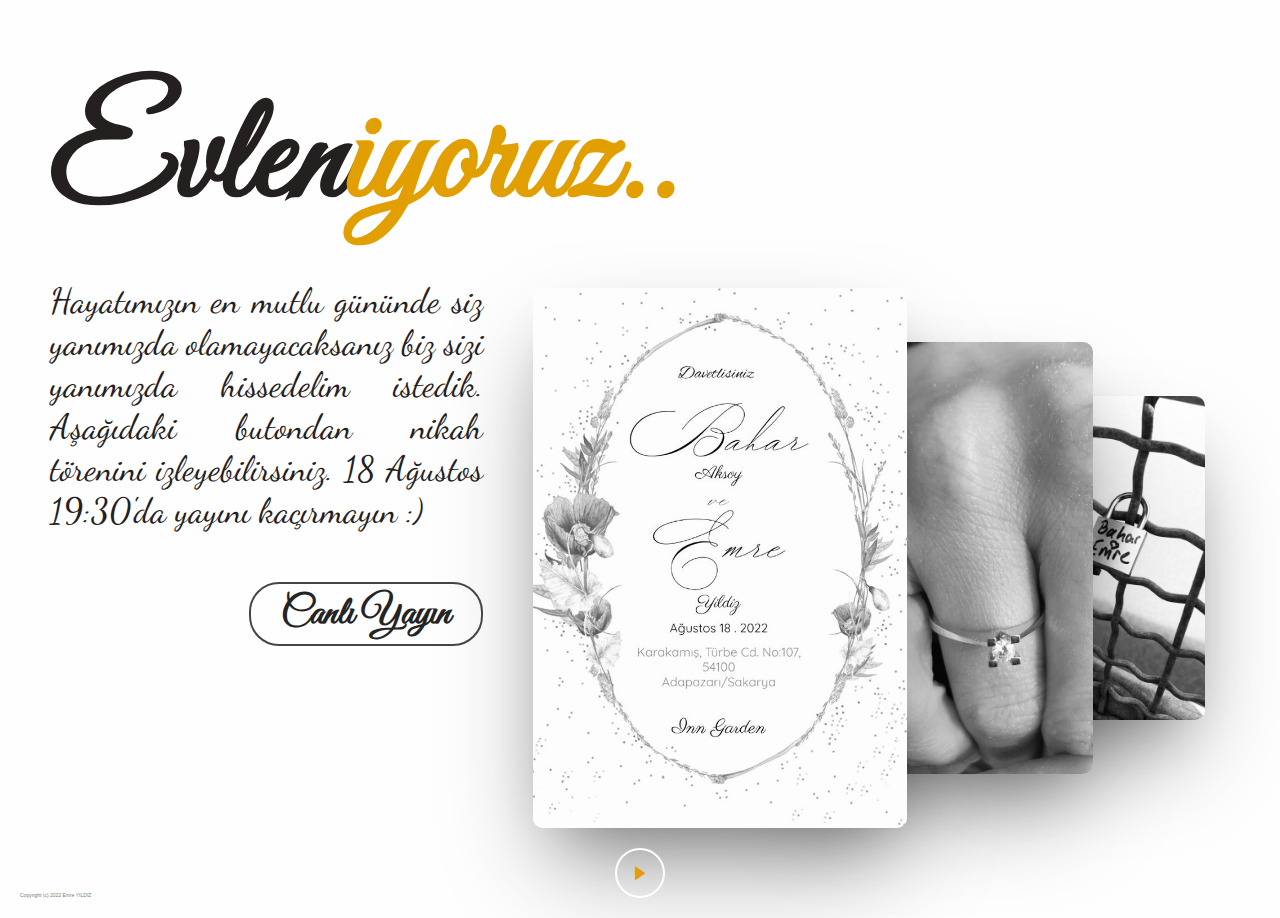
<file: index.html>
<!DOCTYPE html>
<html lang="en">

<head>
    <meta charset="UTF-8">
    <meta name="viewport" content="width=device-width, initial-scale=1.0">
    <title>
        BaharveEmre
    </title>
    
    
    <link href='https://unpkg.com/boxicons@2.0.7/css/boxicons.min.css' rel='stylesheet'>
    <link rel="stylesheet" href="./static/css/style.css">
</head>

<body>
    <div class="container" >
        <div class="nav">
            <div class="menu" onclick="openNav()">
                <div class="hamburger"></div>
            </div>
            <div class="logo">
                18.08.2022...
            </div>
            
        </div>
        <div id="myNav" class="nav-overlay">
            <div class="nav-overlay-content">
                <a href="ulasim.html">Ulaşım</a>
                
                
            </div>
        </div>
        <div class="sci">
            <i class='bx bxl-facebook-circle'></i>
            <i class='bx bxl-instagram-alt'></i>
            <i class='bx bxl-youtube'></i>
            <i class='bx bxl-twitter'></i>
        </div>
        <div class="fashion">
            
        </div>
        <div class="copyright">
            Copyright (c) 2022 Emre YILDIZ
        </div>
        <div class="slide-control">
            <i class='bx bxs-right-arrow'></i>
        </div>
        <div class="overlay"></div>
        <div class="col-5" style="z-index: 97;">
            <div class="info">
                <!-- info 1 -->
                <div class="product-info">
                    <h1>
                        Evle<span style="color: #e29f01;">niyoruz..</span>
                    </h1>
                    <p>
                        Hayatımızın en mutlu gününde siz yanımızda olamayacaksanız biz sizi yanımızda hissedelim
                        istedik. Aşağıdaki butondan nikah törenini izleyebilirsiniz. 18 Ağustos 19:30'da yayını 
                        kaçırmayın :)
                    </p>
                    <button onclick="location.href='https://www.instagram.com/reroremre/'" type="button">
                        Canlı Yayın
                    </button>
                </div>
                <!-- end info 1 -->
                <!-- info 2 -->
                <div class="product-info">
                   
                    <p>
                       Güzel bir sonbahar gününde Tuna nehrinin hemen yanında, hayatlarımızın güzel anlarının 
                       resmedildiği bir defter açıldı. Resimlerin sonuna gelindiğinde ise yüzüğü ile bekleyen bir adam vardı.
                       Nasıl mı oldu? Şuradan izleyebilirsiniz:) 
                    </p>
                    <button onclick="location.href='https://www.youtube.com/watch?v=gqfCQvIONSk'" type="button">
                        Hemen İzle</button>
                </div>
                <!-- end info 2 -->
                <!-- info 3 -->
                <div class="product-info">
                    
                    
                    <p>
                        Yine eşsiz güzellikteki Tuna nehrinin üzerinde bulunan köprüde bizim de hayatlarımız 
                        birbirine kenetlendi :)
                    </p>
                    
                </div>
                <!-- end info 3 -->
                <!-- info 4 -->
                <div class="product-info">
                    
                    
                    <p>
                        Düğünümüze gelemeyen ancak hediyelerini de esirgemeyecek dostlarımız için buraya küçük bir
                        "TUŞ" bırakıyoruz. Bu tuş ile IBAN numarasını kolayca kopyalayabilirsiniz. Hediye göndermenin 
                        alternatif bir yolu:) Not kısmına isim soyisim ve dileklerinizi yazmayı unutmayın! :) 
                    </p>
                    <button class="kpylabtn" onclick='copyText("TR17 0004 6009 4288 8000 0352 81")'>
                        Iban Kopyala
                      </button>
                </div>
                <!-- end info 4 -->
            </div>
        </div>
        <div class="col-7">
            <div class="slider">
                <div class="slide">
                    <div class="img-holder"
                        style="background-image: url(./static/images/img1.jpeg);"></div>
                </div>
                <div class="slide">
                    <div class="img-holder"
                        style="background-image: url(./static/images/img2.jpeg)">
                    </div>
                </div>
                <div class="slide">
                    <div class="img-holder"
                        style="background-image: url(./static/images/img3.jpeg)"></div>
                </div>
                <div class="slide">
                    <div class="img-holder"
                        style="background-image: url(./static/images/img4.jpeg)"></div>
                </div>
            </div>
        </div>
    </div>

    <script src="./static/js/main.js"></script>
    <embed src="./static/audio/lavie.mp3" loop="true" autostart="true" width="2" height="0">
</body>

</html>
</file>
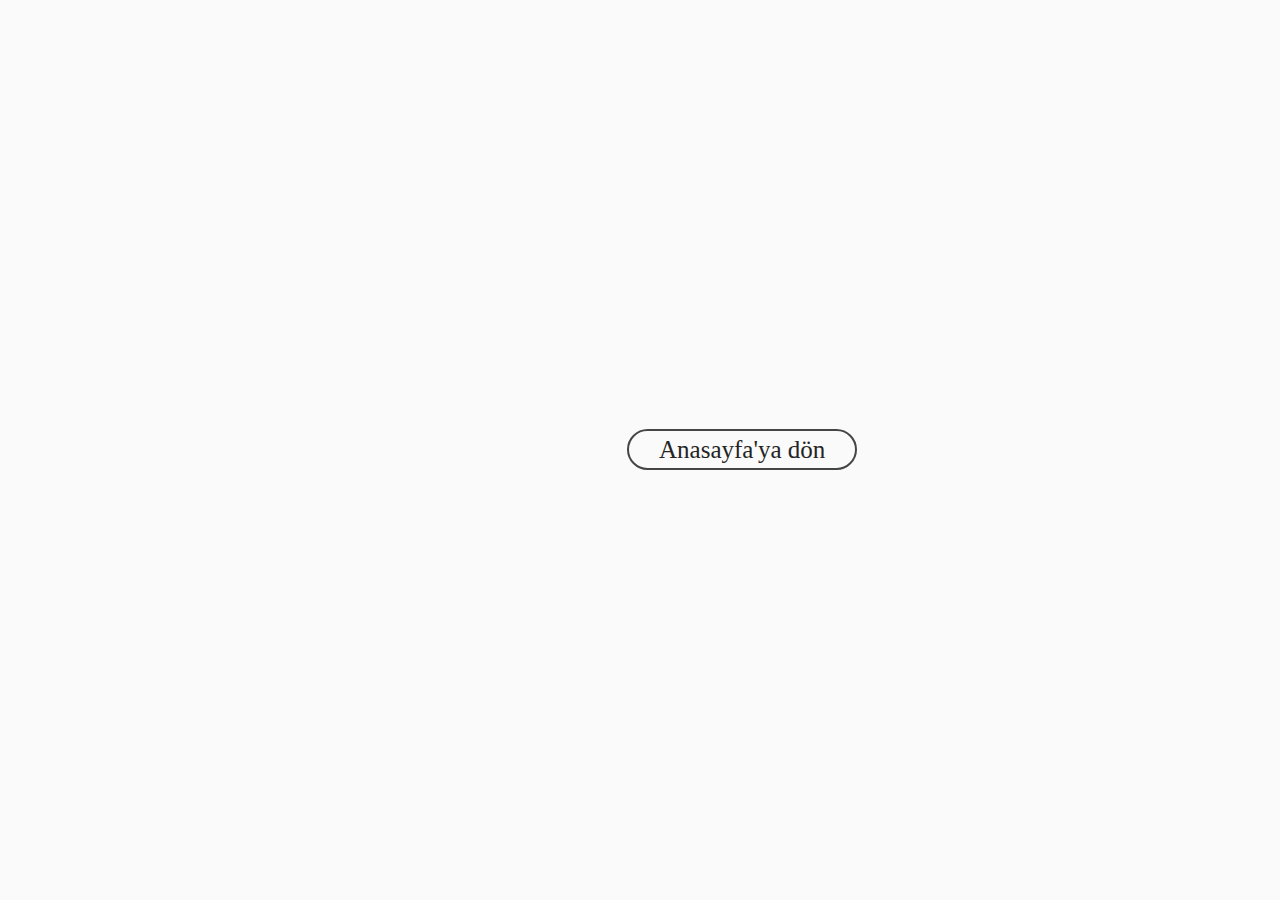
<file: ulasim.html>
<!DOCTYPE html>
<html lang="en">
<head>
    <meta charset="UTF-8">
    <meta http-equiv="X-UA-Compatible" content="IE=edge">
    <meta name="viewport" content="width=device-width, initial-scale=1.0">
    <title>BaharveEmre</title>
    <style type="text/css">
        body { background-color:rgb(250, 250, 250); color:black;}
        a {text-decoration: none; border: 2px solid rgb(71, 68, 68);
    background-color: transparent;
    color: rgb(37, 36, 36);
font-size: 25px; border-radius: 30px; padding: 5px 30px; margin: 30px 40px 15px 15px;}

     </style>
</head>
<body>
    <iframe src="https://www.google.com/maps/embed?pb=!1m18!1m12!1m3!1d771943.3597085174!2d29.417973671726102!3d40.90689243624557!2m3!1f0!2f0!3f0!3m2!1i1024!2i768!4f13.1!3m3!1m2!1s0x409df7b47af2ec59%3A0x2de95d0d2c4f8a91!2sinn%20garden!5e0!3m2!1str!2str!4v1660202327826!5m2!1str!2str" width="600" height="450" style="border:0;" allowfullscreen="" loading="lazy" referrerpolicy="no-referrer-when-downgrade"></iframe>
     
        <a href="index.html">Anasayfa'ya dön</a> 
    
</body>
</html>
</file>
<file: static/css/style.css>
@import url('https://fonts.googleapis.com/css2?family=Dancing+Script:wght@400;500;600&display=swap');
@import url('https://fonts.googleapis.com/css2?family=Great+Vibes&display=swap');
:root {
    --bg-color: #242020;
    --txt-color: #221E22;
    --yellow: #e29f01;
}

* {
    margin: 0;
    padding: 0;
    box-sizing: border-box;
    font-family: 'Rubik', sans-serif;
}

body,
html {
    position: relative;
    overflow: hidden;
    background-color: var(--bg-color);
}

.container {
    height: 100vh;
    display: flex;
    background-position: center;
    background-size: cover;
    background-repeat: no-repeat;
}

.overlay {
    position: absolute;
    left: 0;
    top: 0;
    right: 0;
    bottom: 0;
    background: rgb(255, 254, 254);
    z-index: 1;
}

[class*="col-"] {
    display: flex;
    /* justify-content: center; */
    align-items: center;
    z-index: 2;
}

.info {
    color: var(--bg-color);
    text-align: right;
    /* padding: 0 80px; */
    position: relative;
    display: flex;
    overflow: visible;
    width: 100%;
    height: 80%;
    /* justify-content: center; */
    align-items: center;
}

.info h1 {
    font-size: 150px;
    font-family: 'Great Vibes', cursive;
    font-weight: 900;
    line-height: 140px;
    transition: .5s ease-in-out;
    
}
.info span {
    font-family: 'Great Vibes', cursive;
}

.info p {
    margin: 50px 0;
    text-align: justify;
    font-family: 'Dancing Script', cursive;
    font-size: 35px;
}

.info button {
    font-size: 40px;
    font-family: 'Great Vibes', cursive;
    padding: 5px 30px;
    border-radius: 30px;
    outline: transparent;
    border: 2px solid rgb(71, 68, 68);
    background-color: transparent;
    color: rgb(37, 36, 36);
    font-weight: 600;
    cursor: pointer;
    transition: background-color .3s ease-in-out;
}

.info button:hover {
    background-color: #e29f01;
    color: #000;
}

.product-info {
    position: absolute;
    width: 100%;
    height: fit-content;
    /* top: 0; */
    left: 0;
    padding: 0 80px;
    pointer-events: none;
}

.product-info.active {
    pointer-events: visible;
}

.product-info h1,
.product-info>span,
.product-info p,
.product-info button {
    
    opacity: 0;
    transition: unset;
}

.product-info button {
    transition-delay: .2s;
}

.product-info.active h1,
.product-info.active>span,
.product-info.active p,
.product-info.active button {
    opacity: 1;
    transition: opacity 1s ease-in-out,
        transform 1.2s ease-in-out,
        letter-spacing 1.2s ease-in-out,
        right 1.2s ease-in-out;
}

.product-info h1 {
    text-align: left;
    letter-spacing: 20px;
}

.product-info.active h1 {
    letter-spacing: unset;
}

.product-info>span {
    position: absolute;
    right: 200px;
}

.product-info.active>span {
    right: 80px;
}

.product-info p,
.product-info button {
    transform: translateY(100px);
}

.product-info.active p,
.product-info.active button {
    transform: translateY(0);
}

/* .product-info.active {
    display: block;
} */

.slider {
    display: flex;
    align-items: center;
    position: relative;
    width: 50%;
    height: 80%;
    overflow: visible;

}

.slide {
    position: absolute;
    display: flex;
    width: 100%;
    height: 100%;
    align-items: center;
    transition: 1s ease-in-out;
    /* opacity: 0; */
    /* transform: translateY(100%); */
    animation: bottom-up 2s;
}

.slide:nth-child(1) {
    z-index: 4;
}

.slide:nth-child(2) {
    width: 80%;
    height: 80%;
    z-index: 2;
    left: 70%;
}

.slide:nth-child(3) {
    width: 60%;
    z-index: 1;
    left: 120%;
    height: 60%;
}

.slide:nth-child(4) {
    width: 60%;
    z-index: 0;
    left: 120%;
    height: 60%;
    transform: scale(0);
}



.img-holder {
    width: 100%;
    height: 100%;
    border-radius: 10px;
    background-position: top;
    background-size: cover;
    background-repeat: no-repeat;
    box-shadow: rgba(0, 0, 0, 0.4) 0px 50px 100px -20px,
        rgba(0, 0, 0, 0.3) 0px 30px 60px -30px;
}

.nav {
    z-index: 99;
    color: #fff;
    display: flex;
    position: fixed;
    width: 100%;
    height: 80px;
    /* background-color: rebeccapurple; */
    justify-content: space-between;
    align-items: center;
    padding: 0 80px;
}

.logo {
    font-size: 16px;
    font-family: 'Dancing Script', cursive;
    color: black;
    cursor: pointer;
    opacity: 0;
    transform: translateY(-100%);
    animation: top-down 1.5s forwards;
}

.menu {
    height: 30px;
    width: 30px;
    cursor: pointer;
    z-index: 101;
    position: relative;
    display: flex;
    align-items: center;
    opacity: 0;
    transform: translateX(-100%);
    animation: left-to-right 1.5s forwards;
}

.cart {
    font-size: 30px;
    cursor: pointer;
    opacity: 0;
    transform: translateX(100%);
    animation: right-to-left 1.5s forwards;
}

.sci {
    z-index: 98;
    color: rgb(8, 8, 8);
    display: flex;
    position: fixed;
    right: 0;
    height: 100%;
    justify-content: center;
    align-items: center;
    flex-direction: column;
    padding: 0 20px;
    opacity: 0;
    transform: translateX(100%);
    animation: right-to-left 1.5s forwards;
}

.sci i {
    font-size: 20px;
    margin-bottom: 10px;
    cursor: pointer;
}

.sci i:hover {
    color: var(--yellow);
}

.fashion {
    z-index: 98;
    color: rgb(8, 8, 8);
    position: absolute;
    right: 0;
    bottom: 0;
    padding: 20px;
    transform: rotate(180deg);
    writing-mode: vertical-rl;
    text-orientation: mixed;
    font-size: 20px;
    font-weight: 600;
    opacity: 0;
    /* transform: translateX(-100%); */
    animation: left-to-right 1.5s forwards;
}

.copyright {
    z-index: 98;
    color: rgb(126, 123, 123);
    position: absolute;
    left: 0;
    bottom: 0;
    padding: 20px;
    font-size: 5px;
}

a {
    color: unset;
}

.slide-control {
    z-index: 98;
    color: #e29f01;
    position: absolute;
    bottom: 20px;
    left: 50%;
    transform: translateX(-50%);
    width: 50px;
    height: 50px;
    display: flex;
    align-items: center;
    justify-content: center;
    border-radius: 50%;
    border: 2px solid #fff;
    cursor: pointer;
    /* animation: zoom 2s ease infinite; */
}

.slide-control:hover {
    background-color: #e29f01;
    color: #000;
    
}

.slide-control:hover i {
    /* animation: bounce-left 2s ease infinite; */
    color: #000;
}

.nav-overlay {
    height: 100%;
    width: 0;
    position: fixed;
    z-index: 101;
    top: 80px;
    left: 0;
    background-color: rgb(0, 0, 0);
    background-color: rgba(0, 0, 0, 0.3);
    overflow-x: hidden;
    transition: 0.5s;
}

.nav-overlay.active {
    width: 100%;
}

.nav-overlay-content {
    position: relative;
    top: 25%;
    width: 100%;
    text-align: center;
    margin-top: 30px;
}

.nav-overlay a {
    padding: 8px;
    text-decoration: none;
    font-size: 36px;
    color: black;
    display: block;
    transition: 0.3s;
}

.nav-overlay a:hover,
.nav-overlay a:focus {
    color: #f1f1f1;
}

.nav-overlay .closebtn {
    position: absolute;
    top: 20px;
    right: 45px;
    font-size: 60px;
}

.hamburger {
    position: relative;
    cursor: pointer;
}

.hamburger-btn {
    cursor: pointer;
    z-index: 1;
}

.hamburger,
.hamburger::before,
.hamburger::after {
    width: 30px;
    height: 3px;
    border-radius: .5rem;
    background-color: rgb(78, 78, 78);
    transition: .4s;
}

.hamburger::before {
    content: '';
    position: absolute;
    top: -10px;
    left: 0;

}

.hamburger::after {
    content: '';
    position: absolute;
    bottom: -10px;
    left: 0;
}

.hamburger.active {
    background-color: transparent;
}

.hamburger.active::before {
    transform-origin: top left;
    transform: rotate(45deg);
    left: 6px;
}

.hamburger.active::after {
    transform-origin: bottom left;
    transform: rotate(-45deg);
    left: 6px;
}

/* ANIMATION */

@keyframes bounce-left {
    0% {
        transform: translateX(-10px);
    }

    30% {
        transform: translateX(0);
    }

    60% {
        transform: translateX(10px);
    }

    100% {
        transform: translateX(-10px);
    }
}

@keyframes top-down {
    0% {
        opacity: 0;
        transform: translateY(-100%);
    }

    100% {
        opacity: 1;
        transform: translateY(0);
    }
}

@keyframes bottom-up {
    0% {
        opacity: 0;
        transform: translateY(100%);
    }

    100% {
        opacity: 1;
        transform: translateY(0);
    }
}

@keyframes left-to-right {
    0% {
        opacity: 0;
        transform: translateX(-100%);
    }

    100% {
        opacity: 1;
        transform: translateX(0);
    }
}

@keyframes right-to-left {
    0% {
        opacity: 0;
        transform: translateX(100%);
    }

    100% {
        opacity: 1;
        transform: translateX(0);
    }
}

@keyframes zoom {
    0% {
        width: 30px;
        height: 30px;
    }

    100% {
        width: 50px;
        height: 50px;
    }
}

/* RESPONSIVE */

.col-5 {
    width: 41.66%;
}

.col-7 {
    width: 58.33%;
}

@media only screen and (max-width: 1440px) {
    .info {
        align-items: flex-start;
    }

    .info h1 {
        /* font-size: 110px; */
        text-align: left;
    }

    .product-info {
        padding: 0 50px;
    }

    .slider {
        width: 50%;
        height: 60%;
        transform: translateY(20%);
    }
}

@media only screen and (max-width: 1024px) {
    .info {
        align-items: flex-start;
    }

    .info h1 {
        font-size: 110px;
        text-align: left;
    }

    .info p {
        font-size: 25px;
    }

    .info button {
        font-size: 20px;
        padding: 10px 20px;
    }

    .product-info {
        padding: 0 20px;
    }

    .slider {
        width: 80%;
        height: 50%;
        transform: translateY(20%);
    }
}

@media only screen and (max-width: 768px) {
    .info {
        align-items: flex-start;
    }

   .info h1 {
        font-size: 50px;
        line-height: 60px;
        text-align: left;
        padding-top: 40px;
    }

    .info p {
        font-size: 12px;
        margin-bottom: 3px;
    }

    .info button {
        font-size: 20px;
        padding: 10px 20px;
    }

    .product-info {
        padding: 0 20px;
    }

    .col-7 {
        display: flex;
        align-items: flex-start;
        padding-top: 30px;
        
    }

    .slider {
        width: 80%;
        height: 100%;
        transform: translateY(20%);
    }
    .nav {
        top: 0;
        padding-left: 20px;
    }
}

@media only screen and (max-width: 600px) {

    .col-5,
    .col-7 {
        width: 100%;
        height: 100%;
    }

    .container {
        flex-direction: column-reverse;
    }

    .nav {
        top: 0;
        padding-left: 20px;
    }

    .info {
        align-items: flex-start;
    }

    .info h1 {
        font-size: 45px;
        line-height: 50px;
        text-align: left;
        padding-top: 30px;
    }

    .info p {
        font-size: 12px;
        margin: 35px 20px 10px 20px;
    }

    .info button {
        font-size: 14px;
        padding: 5px 10px;
        
    }

    .product-info {
        padding: 0 20px;
    }

    .col-7 {
        display: flex;
        align-items: flex-start;
        padding-top: 30px;
    }

    .slider {
        width: 60%;
        height: 100%;
        transform: translateY(20%);
        padding: 30px;
    }
    .slide-control {
        margin-top: 0px;
        margin-bottom: 60px;
        padding-top: 0;
    }
}
</file>
